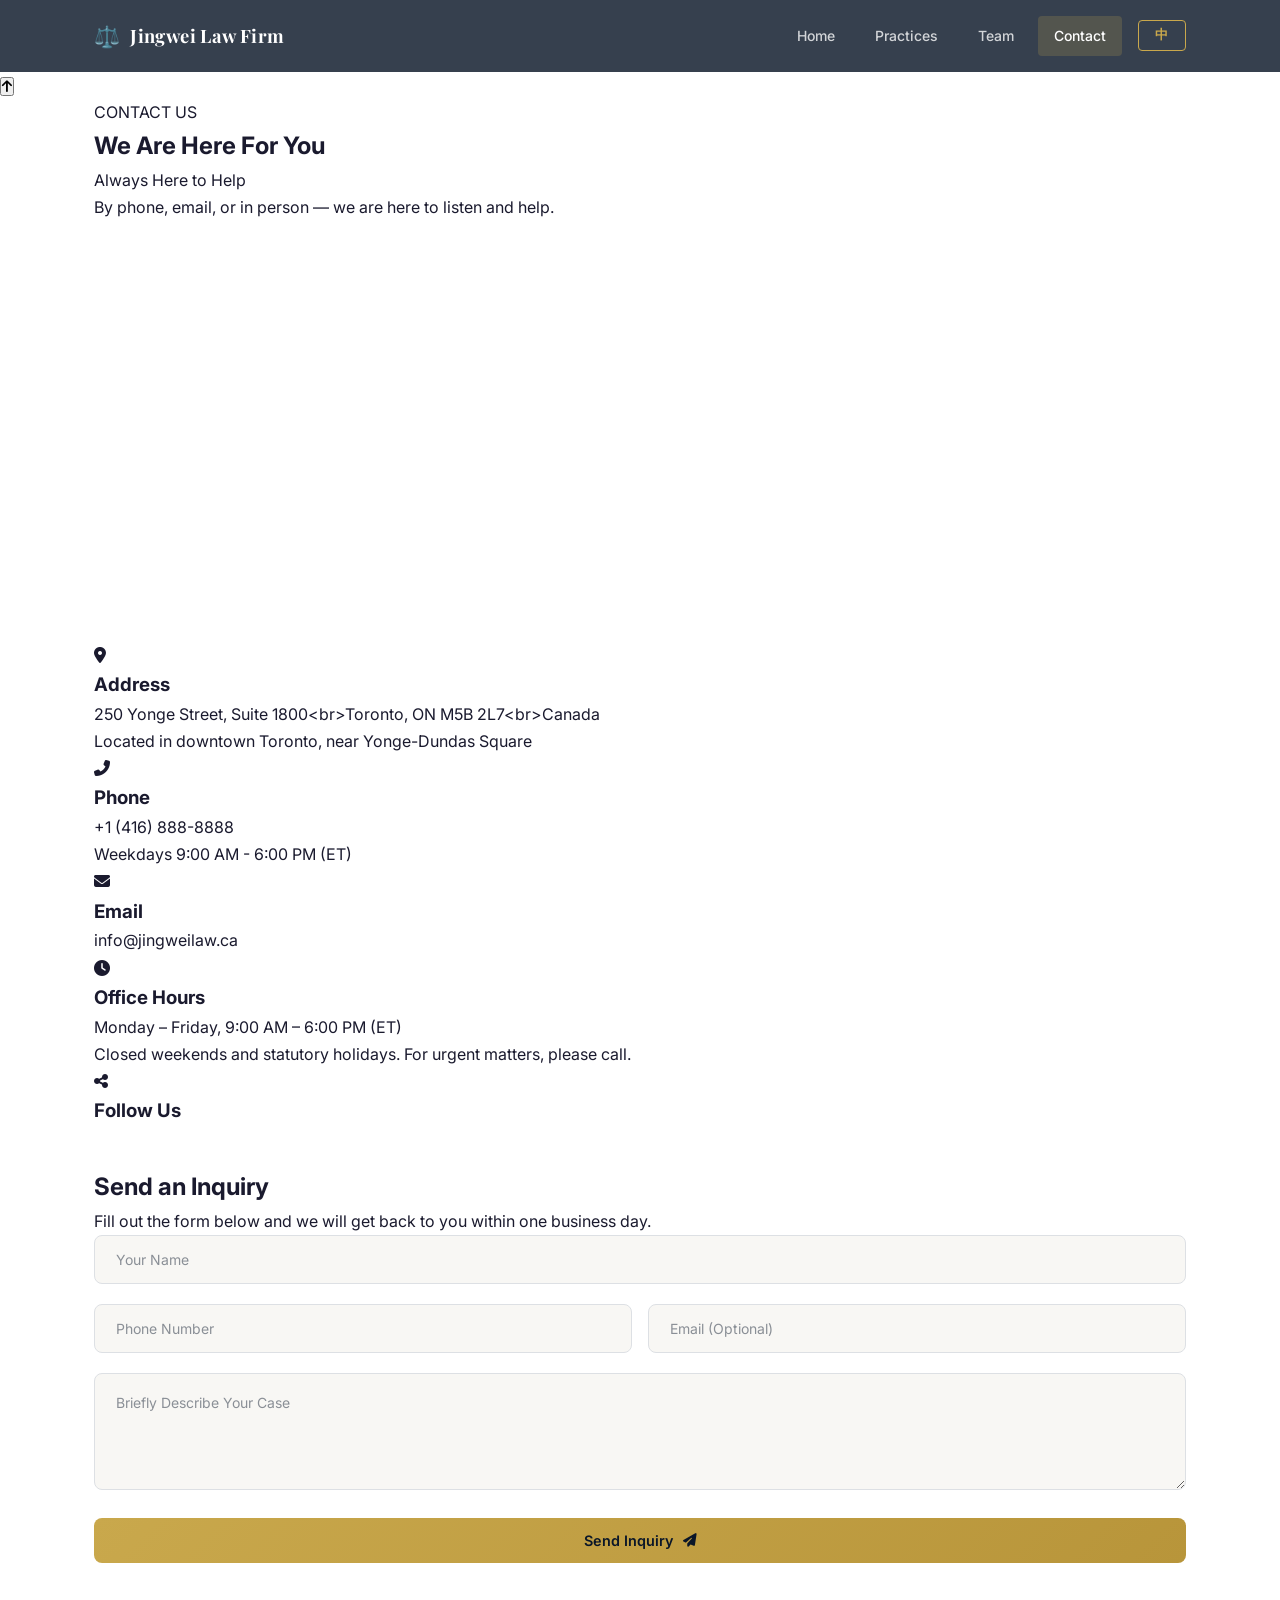
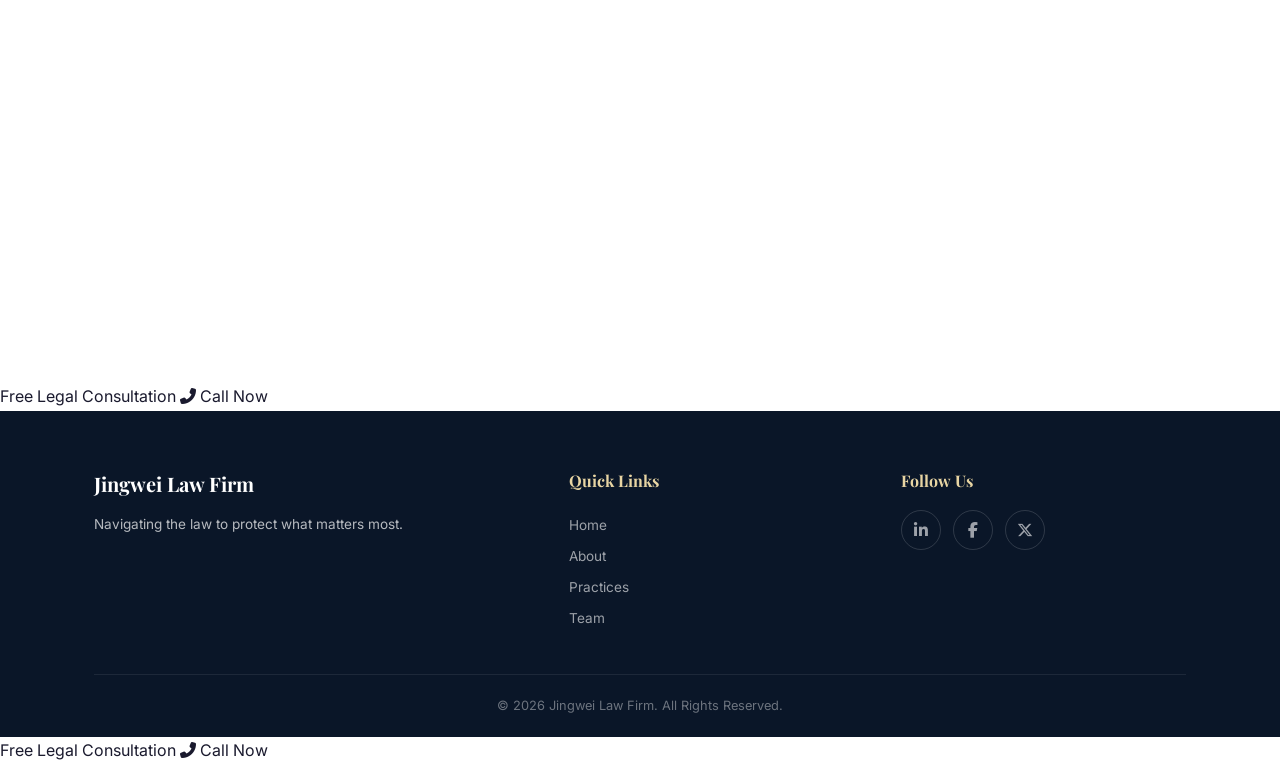
<file: contact.html>
<!DOCTYPE html>
<html lang="en" data-lang="en">
<head>
<meta charset="UTF-8">
<meta name="viewport" content="width=device-width, initial-scale=1.0">
<title>联系我们 | 经纬律师事务所 Jingwei Law Firm</title>
<link rel="preconnect" href="https://fonts.googleapis.com">
<link rel="preconnect" href="https://fonts.gstatic.com" crossorigin>
<link href="https://fonts.googleapis.com/css2?family=Playfair+Display:ital,wght@0,400;0,600;0,700;1,400&family=Inter:wght@300;400;500;600&family=Noto+Serif+SC:wght@400;600;700&display=swap" rel="stylesheet">
<link rel="stylesheet" href="https://cdnjs.cloudflare.com/ajax/libs/font-awesome/6.5.1/css/all.min.css">
<link rel="stylesheet" href="css/style.css">
</head>
<body>
<div class="progress-bar" id="progressBar"></div>
<button class="back-to-top" id="backToTop" aria-label="Back to top"><i class="fas fa-arrow-up"></i></button>
<nav class="nav" id="navbar">
  <div class="nav__container">
    <a href="#" class="nav__logo">
      <span class="nav__logo-icon">⚖️</span>
      <span data-cn="经纬律师事务所" data-en="Jingwei Law Firm" class="i18n">Jingwei Law Firm</span>
    </a>
    <div class="nav__menu" id="navMenu">
            <a href="index.html" class="nav__link" data-cn="首页" data-en="Home">Home</a>
      <a href="practices.html" class="nav__link" data-cn="业务领域" data-en="Practices">Practices</a>
      <a href="team.html" class="nav__link" data-cn="团队" data-en="Team">Team</a>
      <a href="contact.html" class="nav__link active" data-cn="联系" data-en="Contact">Contact</a>
      <button class="nav__lang-btn" id="langToggle" aria-label="Switch language">中</button>
    </div>
    <button class="nav__toggle" id="navToggle" aria-label="Toggle navigation menu">
      <span></span><span></span><span></span>
    </button>
  </div>
</nav>
<section class="page-hero" id="contact-hero">
  <div class="page-hero__bg"></div>
  <div class="page-hero__overlay"></div>
  <div class="container">
    <div class="page-hero__content">
      <div class="page-hero__badge" data-cn="联系我们" data-en="CONTACT US">CONTACT US</div>
      <h1 class="page-hero__title"><span data-cn="期待为您服务" data-en="We Are Here For You">We Are Here For You</span></h1>
      <p class="page-hero__subtitle" data-cn="随时为您服务" data-en="Always Here to Help">Always Here to Help</p>
      <p class="page-hero__desc i18n" data-cn="无论是电话、邮件还是到访，我们随时聆听您的需求。" data-en="By phone, email, or in person — we are here to listen and help.">By phone, email, or in person — we are here to listen and help.</p>
    </div>
  </div>

    <div class="contact__map">
      <iframe
        width="100%"
        height="300"
        style="border:0; border-radius: 8px; margin-top: 32px;"
        loading="lazy"
        allowfullscreen
        referrerpolicy="no-referrer-when-downgrade"
        src="https://maps.google.com/maps?q=250+Yonge+Street+Toronto+ON+M5B+2L7&output=embed">
      </iframe>
    </div>
</section>

<section class="section">
  <div class="container">
    <div class="contact-page__grid">
      <div class="contact-page__info">

        <div class="contact-page__card">
          <i class="fas fa-map-marker-alt"></i>
          <div>
            <h3 data-cn="地址" data-en="Address">Address</h3>
            <p data-cn="250 Yonge Street, Suite 1800<br>Toronto, ON M5B 2L7<br>Canada" data-en="250 Yonge Street, Suite 1800<br>Toronto, ON M5B 2L7<br>Canada">250 Yonge Street, Suite 1800<br>Toronto, ON M5B 2L7<br>Canada<br>Toronto, ON M5B 2L7<br>Canada</p>
            <p class="contact-page__note i18n" data-cn="位于多伦多市中心，Yonge-Dundas广场附近" data-en="Located in downtown Toronto, near Yonge-Dundas Square">Located in downtown Toronto, near Yonge-Dundas Square</p>
          </div>
        </div>

        <div class="contact-page__card">
          <i class="fas fa-phone-alt"></i>
          <div>
            <h3 data-cn="电话" data-en="Phone">Phone</h3>
            <p><a href="tel:+14168888888">+1 (416) 888-8888</a></p>
            <p class="contact-page__note i18n" data-cn="工作日 9:00 - 18:00（东部时间）" data-en="Weekdays 9:00 AM - 6:00 PM (ET)">Weekdays 9:00 AM - 6:00 PM (ET)</p>
          </div>
        </div>

        <div class="contact-page__card">
          <i class="fas fa-envelope"></i>
          <div>
            <h3 data-cn="邮箱" data-en="Email">Email</h3>
            <p><a href="mailto:info@jingweilaw.ca">info@jingweilaw.ca</a></p>
          </div>
        </div>

        <div class="contact-page__card">
          <i class="fas fa-clock"></i>
          <div>
            <h3 data-cn="办公时间" data-en="Office Hours">Office Hours</h3>
            <p data-cn="周一至周五 9:00 - 18:00（东部时间）" data-en="Monday – Friday, 9:00 AM – 6:00 PM (ET)">Monday – Friday, 9:00 AM – 6:00 PM (ET)</p>
            <p class="contact-page__note i18n" data-cn="周末及法定假日休息。紧急案件请致电。" data-en="Closed weekends and statutory holidays. For urgent matters, please call.">Closed weekends and statutory holidays. For urgent matters, please call.</p>
          </div>
        </div>

        <div class="contact-page__card contact-page__card-social">
          <i class="fas fa-share-alt"></i>
          <div>
            <h3 data-cn="关注我们" data-en="Follow Us">Follow Us</h3>
            <div class="footer__social-icons">
              <a href="#" aria-label="LinkedIn"><i class="fab fa-linkedin-in"></i></a>
              <a href="#" aria-label="Facebook"><i class="fab fa-facebook-f"></i></a>
              <a href="#" aria-label="X / Twitter"><i class="fab fa-x-twitter"></i></a>
            </div>
          </div>
        </div>

      </div>

      <div class="contact-page__form-wrap" id="contact-form">
        <h2 data-cn="发送咨询" data-en="Send an Inquiry">Send an Inquiry</h2>
        <p class="contact-form__desc i18n" data-cn="填写以下表单，我们将在1个工作日内与您联系。" data-en="Fill out the form below and we will get back to you within one business day.">Fill out the form below and we will get back to you within one business day.</p>
        <form class="contact__form" id="contactFormPage">
          <div class="form__group">
            <input type="text" id="formNamePage" placeholder=" " required>
            <label for="formNamePage" data-cn="您的姓名" data-en="Your Name">Your Name</label>
          </div>
          <div class="form__row">
            <div class="form__group">
              <input type="tel" id="formPhonePage" placeholder=" " required>
              <label for="formPhonePage" data-cn="联系电话" data-en="Phone Number">Phone Number</label>
            </div>
            <div class="form__group">
              <input type="email" id="formEmailPage" placeholder=" ">
              <label for="formEmailPage" data-cn="电子邮箱（选填）" data-en="Email (Optional)">Email (Optional)</label>
            </div>
          </div>
          <div class="form__group">
            <textarea id="formMessagePage" rows="5" placeholder=" " required></textarea>
            <label for="formMessagePage" data-cn="简要描述您的情况" data-en="Briefly Describe Your Case">Briefly Describe Your Case</label>
          </div>
          <button type="submit" class="form__submit">
            <span data-cn="发送咨询" data-en="Send Inquiry">Send Inquiry</span>
            <i class="fas fa-paper-plane"></i>
          </button>
        </form>
      </div>
    </div>
  </div>

    <div class="contact__map">
      <iframe
        width="100%"
        height="300"
        style="border:0; border-radius: 8px; margin-top: 32px;"
        loading="lazy"
        allowfullscreen
        referrerpolicy="no-referrer-when-downgrade"
        src="https://maps.google.com/maps?q=250+Yonge+Street+Toronto+ON+M5B+2L7&output=embed">
      </iframe>
    </div>
</section>
<div class="mobile-cta" id="mobileCTA">
  <span class="mobile-cta__text" data-cn="免费法律咨询" data-en="Free Legal Consultation">Free Legal Consultation</span>
  <a href="tel:+14168888888" class="mobile-cta__btn"><i class="fas fa-phone-alt"></i> <span data-cn="立即拨打" data-en="Call Now">Call Now</span></a>
</div>
<footer class="footer">
  <div class="container">
    <div class="footer__grid">
      <div class="footer__brand">
        <h3><span data-cn="经纬律师事务所" data-en="Jingwei Law Firm">Jingwei Law Firm</span></h3>
        <p class="i18n" data-cn="以法为经纬，守护您的权益。" data-en="Navigating the law to protect what matters most.">Navigating the law to protect what matters most.</p>
      </div>
      <div class="footer__links">
        <h4 data-cn="快速链接" data-en="Quick Links">Quick Links</h4>
        <a href="#hero" data-cn="首页" data-en="Home">Home</a>
        <a href="#about" data-cn="关于" data-en="About">About</a>
        <a href="#practices" data-cn="业务领域" data-en="Practices">Practices</a>
        <a href="#team" data-cn="团队" data-en="Team">Team</a>
      </div>
      <div class="footer__social">
        <h4 data-cn="关注我们" data-en="Follow Us">Follow Us</h4>
        <div class="footer__social-icons">
          <a href="#" aria-label="LinkedIn"><i class="fab fa-linkedin-in"></i></a>
          <a href="#" aria-label="Facebook"><i class="fab fa-facebook-f"></i></a>
          <a href="#" aria-label="X / Twitter"><i class="fab fa-x-twitter"></i></a>
        </div>
      </div>
    </div>
    <div class="footer__bottom">
      <p>&copy; 2026 <span data-cn="经纬律师事务所" data-en="Jingwei Law Firm">Jingwei Law Firm</span>. <span data-cn="版权所有" data-en="All Rights Reserved.">All Rights Reserved.</span></p>
    </div>
  </div>
</footer>

<script src="js/main.js"></script>
<div class="mobile-cta" id="mobileCTA">
  <span class="mobile-cta__text" data-cn="免费法律咨询" data-en="Free Legal Consultation">Free Legal Consultation</span>
  <a href="tel:+14168888888" class="mobile-cta__btn"><i class="fas fa-phone-alt"></i> <span data-cn="立即拨打" data-en="Call Now">Call Now</span></a>
</div>

</body>
<script src="js/main.js"></script>
</html>
</file>
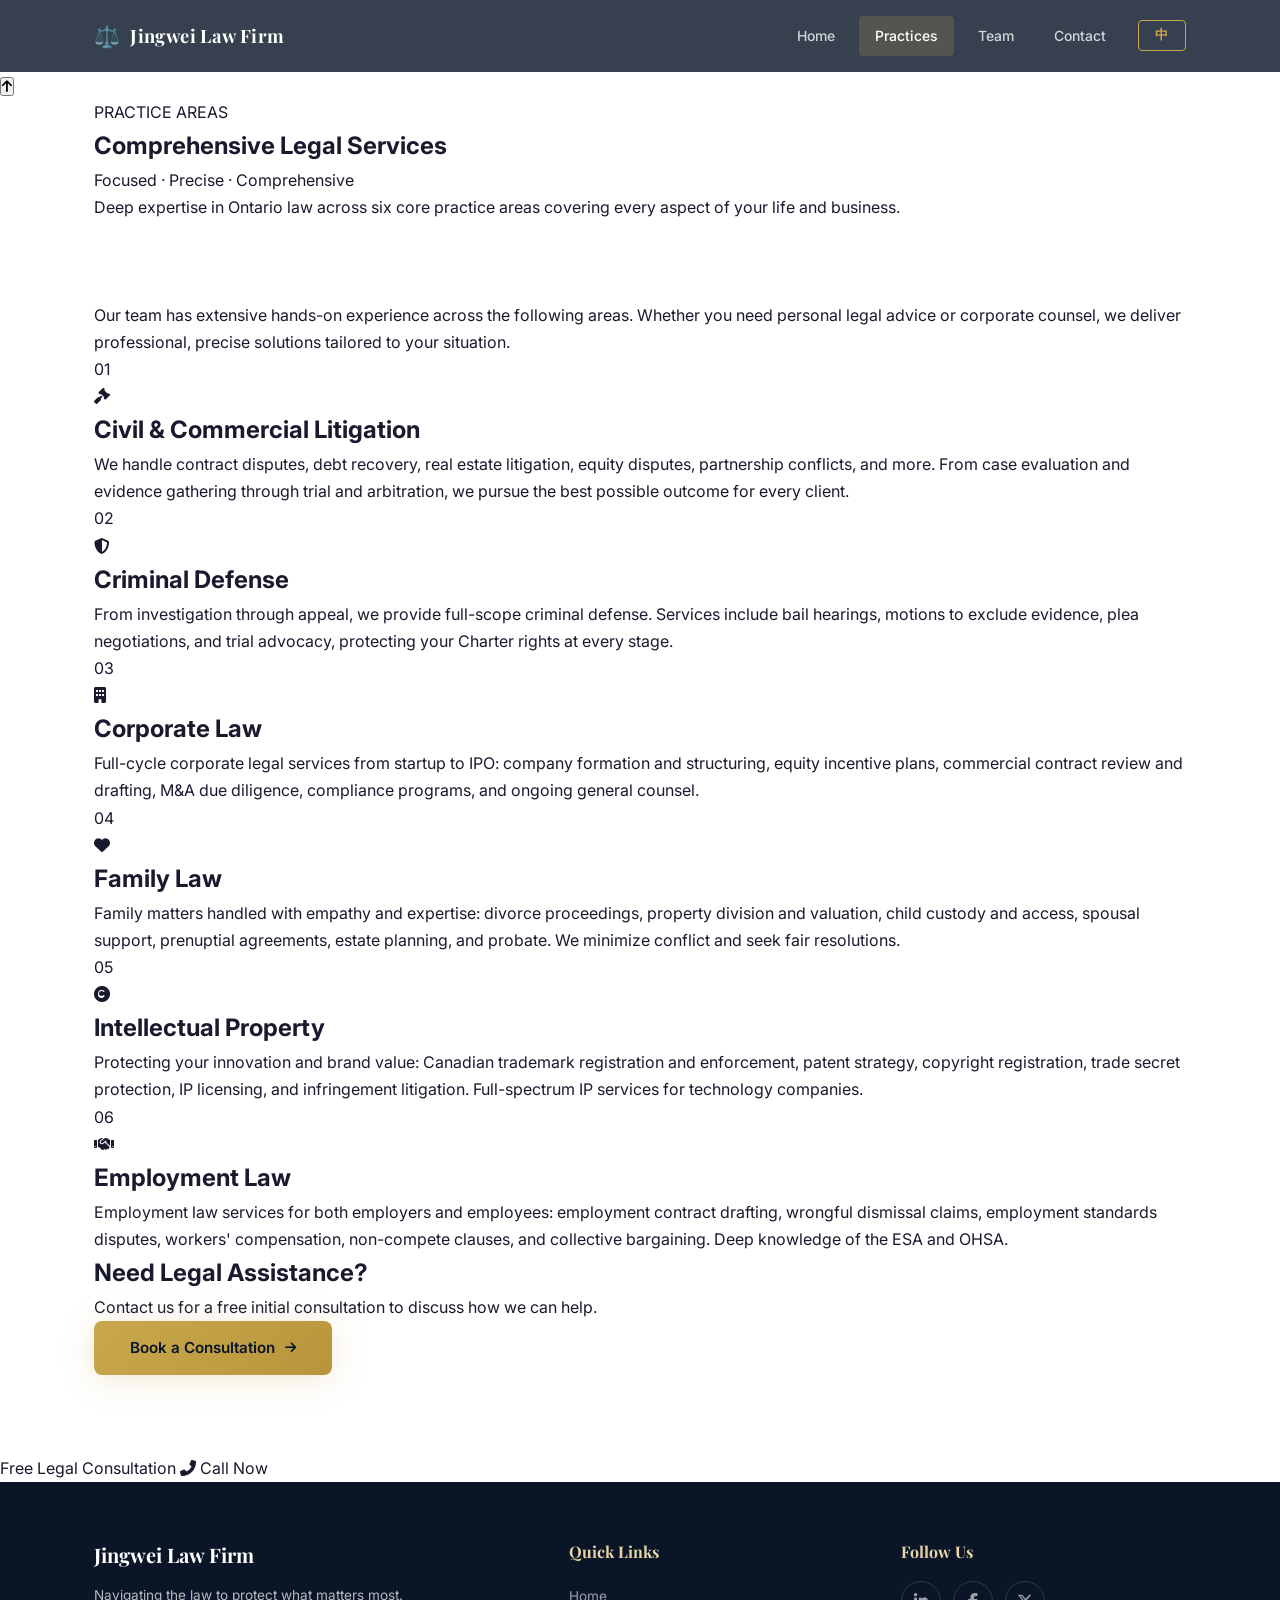
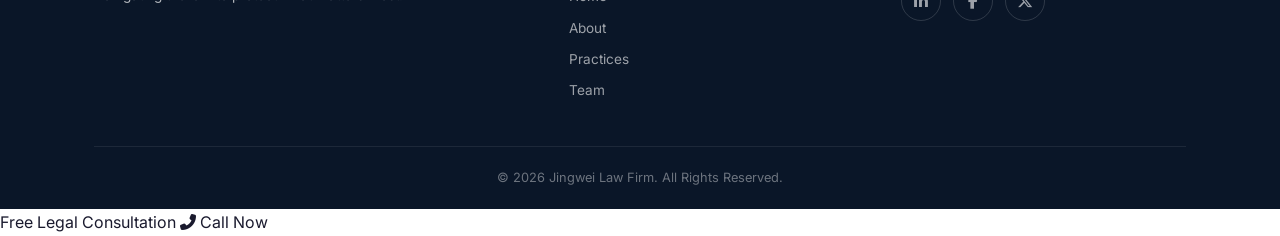
<file: practices.html>
<!DOCTYPE html>
<html lang="en" data-lang="en">
<head>
<meta charset="UTF-8">
<meta name="viewport" content="width=device-width, initial-scale=1.0">
<title>业务领域 | 经纬律师事务所 Jingwei Law Firm</title>
<link rel="preconnect" href="https://fonts.googleapis.com">
<link rel="preconnect" href="https://fonts.gstatic.com" crossorigin>
<link href="https://fonts.googleapis.com/css2?family=Playfair+Display:ital,wght@0,400;0,600;0,700;1,400&family=Inter:wght@300;400;500;600&family=Noto+Serif+SC:wght@400;600;700&display=swap" rel="stylesheet">
<link rel="stylesheet" href="https://cdnjs.cloudflare.com/ajax/libs/font-awesome/6.5.1/css/all.min.css">
<link rel="stylesheet" href="css/style.css">
</head>
<body>
<div class="progress-bar" id="progressBar"></div>
<button class="back-to-top" id="backToTop" aria-label="Back to top"><i class="fas fa-arrow-up"></i></button>
<nav class="nav" id="navbar">
  <div class="nav__container">
    <a href="#" class="nav__logo">
      <span class="nav__logo-icon">⚖️</span>
      <span data-cn="经纬律师事务所" data-en="Jingwei Law Firm" class="i18n">Jingwei Law Firm</span>
    </a>
    <div class="nav__menu" id="navMenu">
            <a href="index.html" class="nav__link" data-cn="首页" data-en="Home">Home</a>
      <a href="practices.html" class="nav__link active" data-cn="业务领域" data-en="Practices">Practices</a>
      <a href="team.html" class="nav__link" data-cn="团队" data-en="Team">Team</a>
      <a href="contact.html" class="nav__link" data-cn="联系" data-en="Contact">Contact</a>
      <button class="nav__lang-btn" id="langToggle" aria-label="Switch language">中</button>
    </div>
    <button class="nav__toggle" id="navToggle" aria-label="Toggle navigation menu">
      <span></span><span></span><span></span>
    </button>
  </div>
</nav>
<section class="page-hero" id="practices-hero">
  <div class="page-hero__bg"></div>
  <div class="page-hero__overlay"></div>
  <div class="container">
    <div class="page-hero__content">
      <div class="page-hero__badge" data-cn="业务领域" data-en="PRACTICE AREAS">PRACTICE AREAS</div>
      <h1 class="page-hero__title"><span data-cn="全方位法律服务" data-en="Comprehensive Legal Services">Comprehensive Legal Services</span></h1>
      <p class="page-hero__subtitle" data-cn="专业 · 精准 · 全面" data-en="Focused · Precise · Comprehensive">Focused · Precise · Comprehensive</p>
      <p class="page-hero__desc i18n" data-cn="深耕安大略省法律体系，六大核心领域覆盖您生活与事业的方方面面。" data-en="Deep expertise in Ontario law across six core practice areas covering every aspect of your life and business.">Deep expertise in Ontario law across six core practice areas covering every aspect of your life and business.</p>
    </div>
  </div>
</section>

<section class="section">
  <div class="container">
    <div class="page-intro">
      <p class="i18n" data-cn="我们的律师团队在以下领域拥有丰富的实战经验，无论是个人法律事务还是企业商业需求，都能为您提供专业、精准的法律解决方案。" data-en="Our team has extensive hands-on experience across the following areas. Whether you need personal legal advice or corporate counsel, we deliver professional, precise solutions tailored to your situation.">Our team has extensive hands-on experience across the following areas. Whether you need personal legal advice or corporate counsel, we deliver professional, precise solutions tailored to your situation.</p>
    </div>

    <div class="detail-grid">
      <div class="detail-card">
        <div class="detail-card__num">01</div>
        <div class="detail-card__icon"><i class="fas fa-gavel"></i></div>
        <h2 data-cn="民商事诉讼" data-en="Civil & Commercial Litigation">Civil & Commercial Litigation</h2>
        <p class="i18n" data-cn="涵盖合同纠纷、债权债务、房产纠纷、股权争议、合伙纠纷等各类民商事案件。我们代理诉讼与仲裁程序，从案件评估、证据收集到庭审辩护全程跟进，以严谨的策略为客户争取最大合法权益。" data-en="We handle contract disputes, debt recovery, real estate litigation, equity disputes, partnership conflicts, and more. From case evaluation and evidence gathering through trial and arbitration, we pursue the best possible outcome for every client.">We handle contract disputes, debt recovery, real estate litigation, equity disputes, partnership conflicts, and more. From case evaluation and evidence gathering through trial and arbitration, we pursue the best possible outcome for every client.</p>
      </div>

      <div class="detail-card">
        <div class="detail-card__num">02</div>
        <div class="detail-card__icon"><i class="fas fa-shield-alt"></i></div>
        <h2 data-cn="刑事辩护" data-en="Criminal Defense">Criminal Defense</h2>
        <p class="i18n" data-cn="从侦查阶段到上诉程序，我们为犯罪嫌疑人、被告人提供全流程刑事辩护服务。包括保释听证、证据排除动议、辩诉交易谈判及庭审辩护，以丰富的刑事辩护经验维护您的宪法权利。" data-en="From investigation through appeal, we provide full-scope criminal defense. Services include bail hearings, motions to exclude evidence, plea negotiations, and trial advocacy, protecting your Charter rights at every stage.">From investigation through appeal, we provide full-scope criminal defense. Services include bail hearings, motions to exclude evidence, plea negotiations, and trial advocacy, protecting your Charter rights at every stage.</p>
      </div>

      <div class="detail-card">
        <div class="detail-card__num">03</div>
        <div class="detail-card__icon"><i class="fas fa-building"></i></div>
        <h2 data-cn="公司法务" data-en="Corporate Law">Corporate Law</h2>
        <p class="i18n" data-cn="为各类企业提供从初创到上市的全周期法律服务：公司设立与架构设计、股权激励方案、商业合同审查与起草、投资并购尽职调查、合规体系建设及常年法律顾问服务。" data-en="Full-cycle corporate legal services from startup to IPO: company formation and structuring, equity incentive plans, commercial contract review and drafting, M&A due diligence, compliance programs, and ongoing general counsel.">Full-cycle corporate legal services from startup to IPO: company formation and structuring, equity incentive plans, commercial contract review and drafting, M&A due diligence, compliance programs, and ongoing general counsel.</p>
      </div>

      <div class="detail-card">
        <div class="detail-card__num">04</div>
        <div class="detail-card__icon"><i class="fas fa-heart"></i></div>
        <h2 data-cn="婚姻家事" data-en="Family Law">Family Law</h2>
        <p class="i18n" data-cn="以同理心和专业性处理婚姻家庭事务：离婚诉讼、财产分割与评估、子女抚养权及探视权安排、配偶赡养费、婚前协议、遗产规划与遗嘱认证。致力于减少冲突，寻求公平解决方案。" data-en="Family matters handled with empathy and expertise: divorce proceedings, property division and valuation, child custody and access, spousal support, prenuptial agreements, estate planning, and probate. We minimize conflict and seek fair resolutions.">Family matters handled with empathy and expertise: divorce proceedings, property division and valuation, child custody and access, spousal support, prenuptial agreements, estate planning, and probate. We minimize conflict and seek fair resolutions.</p>
      </div>

      <div class="detail-card">
        <div class="detail-card__num">05</div>
        <div class="detail-card__icon"><i class="fas fa-copyright"></i></div>
        <h2 data-cn="知识产权" data-en="Intellectual Property">Intellectual Property</h2>
        <p class="i18n" data-cn="保护您的创新与品牌价值：加拿大商标注册与维权、专利申请策略、版权登记、商业秘密保护、知识产权许可与转让、侵权诉讼与反诉。为科技企业提供全链条IP布局服务。" data-en="Protecting your innovation and brand value: Canadian trademark registration and enforcement, patent strategy, copyright registration, trade secret protection, IP licensing, and infringement litigation. Full-spectrum IP services for technology companies.">Protecting your innovation and brand value: Canadian trademark registration and enforcement, patent strategy, copyright registration, trade secret protection, IP licensing, and infringement litigation. Full-spectrum IP services for technology companies.</p>
      </div>

      <div class="detail-card">
        <div class="detail-card__num">06</div>
        <div class="detail-card__icon"><i class="fas fa-handshake"></i></div>
        <h2 data-cn="劳动与雇佣" data-en="Employment Law">Employment Law</h2>
        <p class="i18n" data-cn="为雇主和雇员双方提供劳动法服务：雇佣合同起草与审查、不当解雇索赔、劳动标准纠纷、工伤赔偿、竞业限制条款、集体谈判。熟悉安大略省雇佣标准法及职业健康与安全法。" data-en="Employment law services for both employers and employees: employment contract drafting, wrongful dismissal claims, employment standards disputes, workers' compensation, non-compete clauses, and collective bargaining. Deep knowledge of the ESA and OHSA.">Employment law services for both employers and employees: employment contract drafting, wrongful dismissal claims, employment standards disputes, workers' compensation, non-compete clauses, and collective bargaining. Deep knowledge of the ESA and OHSA.</p>
      </div>
    </div>

    <div class="cta-section">
      <h2 class="i18n" data-cn="需要法律帮助？" data-en="Need Legal Assistance?">Need Legal Assistance?</h2>
      <p class="i18n" data-cn="联系我们安排免费初步咨询，了解我们如何为您提供帮助。" data-en="Contact us for a free initial consultation to discuss how we can help.">Contact us for a free initial consultation to discuss how we can help.</p>
      <a href="contact.html" class="hero__cta"><span data-cn="预约咨询" data-en="Book a Consultation">Book a Consultation</span> <i class="fas fa-arrow-right"></i></a>
    </div>
  </div>
</section>
<div class="mobile-cta" id="mobileCTA">
  <span class="mobile-cta__text" data-cn="免费法律咨询" data-en="Free Legal Consultation">Free Legal Consultation</span>
  <a href="tel:+14168888888" class="mobile-cta__btn"><i class="fas fa-phone-alt"></i> <span data-cn="立即拨打" data-en="Call Now">Call Now</span></a>
</div>
<footer class="footer">
  <div class="container">
    <div class="footer__grid">
      <div class="footer__brand">
        <h3><span data-cn="经纬律师事务所" data-en="Jingwei Law Firm">Jingwei Law Firm</span></h3>
        <p class="i18n" data-cn="以法为经纬，守护您的权益。" data-en="Navigating the law to protect what matters most.">Navigating the law to protect what matters most.</p>
      </div>
      <div class="footer__links">
        <h4 data-cn="快速链接" data-en="Quick Links">Quick Links</h4>
        <a href="#hero" data-cn="首页" data-en="Home">Home</a>
        <a href="#about" data-cn="关于" data-en="About">About</a>
        <a href="#practices" data-cn="业务领域" data-en="Practices">Practices</a>
        <a href="#team" data-cn="团队" data-en="Team">Team</a>
      </div>
      <div class="footer__social">
        <h4 data-cn="关注我们" data-en="Follow Us">Follow Us</h4>
        <div class="footer__social-icons">
          <a href="#" aria-label="LinkedIn"><i class="fab fa-linkedin-in"></i></a>
          <a href="#" aria-label="Facebook"><i class="fab fa-facebook-f"></i></a>
          <a href="#" aria-label="X / Twitter"><i class="fab fa-x-twitter"></i></a>
        </div>
      </div>
    </div>
    <div class="footer__bottom">
      <p>&copy; 2026 <span data-cn="经纬律师事务所" data-en="Jingwei Law Firm">Jingwei Law Firm</span>. <span data-cn="版权所有" data-en="All Rights Reserved.">All Rights Reserved.</span></p>
    </div>
  </div>
</footer>

<script src="js/main.js"></script>
<div class="mobile-cta" id="mobileCTA">
  <span class="mobile-cta__text" data-cn="免费法律咨询" data-en="Free Legal Consultation">Free Legal Consultation</span>
  <a href="tel:+14168888888" class="mobile-cta__btn"><i class="fas fa-phone-alt"></i> <span data-cn="立即拨打" data-en="Call Now">Call Now</span></a>
</div>

</body>
<script src="js/main.js"></script>
</html>
</file>
<file: css/style.css>
/* ==========================================
   JINGWEI LAW FIRM — 经纬律师事务所
   Deep Blue + Gold Theme
   ========================================== */

/* ----- RESET & BASE ----- */
*, *::before, *::after {
  margin: 0;
  padding: 0;
  box-sizing: border-box;
}

:root {
  --blue-900: #0a1628;
  --blue-800: #0d2137;
  --blue-700: #112b45;
  --blue-600: #1a3a6b;
  --blue-500: #2a5298;
  --blue-400: #3d6cb8;
  --gold: #c9a84c;
  --gold-dark: #b8953a;
  --gold-light: #e8d5a3;
  --gold-glow: rgba(201, 168, 76, 0.15);
  --white: #ffffff;
  --off-white: #f8f7f4;
  --cream: #f5f3ef;
  --gray-100: #eef0f2;
  --gray-200: #dde0e4;
  --gray-400: #8a8f96;
  --gray-600: #4a4f56;
  --gray-800: #1a1a2e;
  --shadow-sm: 0 2px 8px rgba(10,22,40,0.06);
  --shadow-md: 0 4px 24px rgba(10,22,40,0.10);
  --shadow-lg: 0 8px 40px rgba(10,22,40,0.14);
  --shadow-glow: 0 4px 32px rgba(201,168,76,0.25);
  --radius-sm: 4px;
  --radius-md: 8px;
  --radius-lg: 12px;
  --transition: 0.35s cubic-bezier(0.4, 0, 0.2, 1);
  --font-serif: 'Playfair Display', 'Noto Serif SC', 'Source Han Serif SC', Georgia, 'Times New Roman', serif;
  --font-sans: 'Inter', -apple-system, BlinkMacSystemFont, 'Segoe UI', 'Noto Sans SC', 'PingFang SC', 'Microsoft YaHei', sans-serif;
  --nav-height: 72px;
}


/* ==========================================
   LANGUAGE TOGGLE — English default
   ========================================== */

/* Chinese text typography enhancement */
html[data-lang="zh"] .section__title,
html[data-lang="zh"] h1, html[data-lang="zh"] h2, html[data-lang="zh"] h3,
html[data-lang="zh"] .nav__logo,
html[data-lang="zh"] .hero__title,
html[data-lang="zh"] .page-hero__title,
html[data-lang="zh"] .team__card-name {
  letter-spacing: 0.04em;
  font-weight: 650;
}

html[data-lang="zh"] p {
  letter-spacing: 0.02em;
  line-height: 1.85;
}

html {
  scroll-behavior: smooth;
  -webkit-font-smoothing: antialiased;
}

body {
  font-family: var(--font-sans);
  color: var(--gray-800);
  background: var(--white);
  line-height: 1.7;
  overflow-x: hidden;
  padding-top: var(--nav-height);
}

img {
  max-width: 100%;
  height: auto;
  display: block;
}

a {
  color: inherit;
  text-decoration: none;
}

.container {
  width: 100%;
  max-width: 1140px;
  margin: 0 auto;
  padding: 0 24px;
}

.section {
  padding: 80px 0;
  scroll-margin-top: 80px;
}

.section__header {
  text-align: center;
  margin-bottom: 56px;
}

.section__tag {
  display: inline-block;
  font-size: 0.75rem;
  font-weight: 600;
  letter-spacing: 0.12em;
  text-transform: uppercase;
  color: var(--gray-400);
  margin-bottom: 8px;
}

.section__tag::before,
.section__tag::after {
  display: none;
}

.section__title {
  font-family: var(--font-serif);
  font-size: 2rem;
  font-weight: 700;
  color: var(--blue-800);
  line-height: 1.2;
}

.section__divider {
  width: 32px;
  height: 1px;
  background: var(--gray-400);
  margin: 12px auto 0;
  opacity: 0.4;
}

/* ==========================================
   NAVIGATION
   ========================================== */
.nav {
  position: fixed;
  top: 0;
  left: 0;
  right: 0;
  z-index: 1000;
  height: var(--nav-height);
  transition: var(--transition);
  background: rgba(10,22,40,0.82);
  backdrop-filter: blur(10px);
  -webkit-backdrop-filter: blur(10px);
}

.nav--scrolled {
  background: rgba(10,22,40,0.97);
  box-shadow: 0 2px 20px rgba(0,0,0,0.2);
}

.nav__container {
  max-width: 1140px;
  margin: 0 auto;
  padding: 0 24px;
  height: 100%;
  display: flex;
  align-items: center;
  justify-content: space-between;
}

.nav__logo {
  display: flex;
  align-items: center;
  gap: 10px;
  font-family: var(--font-serif);
  font-size: 1.15rem;
  font-weight: 700;
  color: var(--white);
  letter-spacing: 0.02em;
}

.nav__logo-icon {
  font-size: 1.3rem;
}

.nav__menu {
  display: flex;
  align-items: center;
  gap: 8px;
}

.nav__link {
  padding: 8px 16px;
  font-size: 0.875rem;
  font-weight: 500;
  color: rgba(255,255,255,0.78);
  border-radius: var(--radius-sm);
  transition: var(--transition);
  position: relative;
}

.nav__link:hover {
  color: var(--gold-light);
  background: rgba(255,255,255,0.06);
}

.nav__link.active {
  color: var(--white);
  background: rgba(201,168,76,0.2);
}

.nav__lang-btn {
  background: transparent;
  border: 1.5px solid var(--gold);
  color: var(--gold);
  padding: 6px 16px;
  border-radius: var(--radius-sm);
  font-size: 0.8rem;
  font-weight: 600;
  cursor: pointer;
  transition: var(--transition);
  margin-left: 8px;
  font-family: var(--font-sans);
  letter-spacing: 0.05em;
}

.nav__lang-btn:hover {
  background: var(--gold);
  color: var(--blue-900);
}

.nav__toggle {
  display: none;
  background: none;
  border: none;
  cursor: pointer;
  flex-direction: column;
  gap: 5px;
  padding: 4px;
}

.nav__toggle span {
  display: block;
  width: 24px;
  height: 2px;
  background: var(--white);
  border-radius: 2px;
  transition: var(--transition);
}

/* ==========================================
   HERO
   ========================================== */
.hero {
  position: relative;
  height: 100vh;
  min-height: 600px;
  max-height: 900px;
  display: flex;
  align-items: center;
  justify-content: center;
  overflow: hidden;
}



.hero__bg {
  position: absolute;
  inset: 0;
  background:
    url('https://images.unsplash.com/photo-1514924013411-cbf25faa35bb?w=1920&q=85')
    center center / cover no-repeat;
  transform: scale(1.05);
  animation: heroZoom 20s ease-in-out infinite alternate;
}

@keyframes heroZoom {
  0%   { transform: scale(1.05); }
  100% { transform: scale(1.15); }
}

.hero__overlay {
  position: absolute;
  inset: 0;
  background: linear-gradient(
    135deg,
    rgba(10,22,40,0.82) 0%,
    rgba(10,22,40,0.55) 50%,
    rgba(10,22,40,0.78) 100%
  );
}

.hero__content {
  position: relative;
  z-index: 2;
  text-align: center;
  color: var(--white);
  padding: 36px 24px 0;
  max-width: 780px;
}

.hero__badge {
  display: inline-block;
  font-size: 0.8rem;
  font-weight: 500;
  letter-spacing: 0.12em;
  color: var(--gold-light);
  border: 1px solid rgba(232,213,163,0.3);
  padding: 6px 20px;
  border-radius: 20px;
  margin-bottom: 28px;
}

.hero__title {
  font-family: var(--font-serif);
  font-size: clamp(2rem, 5vw, 3.75rem);
  font-weight: 700;
  line-height: 1.1;
  margin-bottom: 8px;
}

.hero__title small {
  display: block;
  font-size: 0.45em;
  font-weight: 400;
  letter-spacing: 0.5em;
  color: var(--gold);
  margin-top: 4px;
}

.hero__subtitle {
  font-size: clamp(1rem, 2vw, 1.3rem);
  font-weight: 300;
  color: var(--gold-light);
  letter-spacing: 0.08em;
  margin-bottom: 16px;
}

.hero__desc {
  font-size: 1.05rem;
  max-width: 520px;
  margin: 0 auto 36px;
  opacity: 0.85;
  line-height: 1.7;
}

.hero__cta {
  display: inline-flex;
  align-items: center;
  gap: 10px;
  padding: 14px 36px;
  background: linear-gradient(135deg, var(--gold), var(--gold-dark));
  color: var(--blue-900);
  font-weight: 600;
  font-size: 0.95rem;
  border-radius: var(--radius-md);
  transition: var(--transition);
  box-shadow: var(--shadow-glow);
}

.hero__cta:hover {
  transform: translateY(-2px);
  box-shadow: 0 6px 40px rgba(201,168,76,0.35);
}

.hero__cta i {
  font-size: 0.8rem;
  transition: transform 0.3s;
}

.hero__cta:hover i {
  transform: translateX(4px);
}

/* ==========================================
   ABOUT
   ========================================== */
.about {
  background: var(--white);
}

.about__grid {
  display: grid;
  grid-template-columns: 1fr 1fr;
  gap: 60px;
  align-items: center;
}

.about__text p {
  font-size: 0.975rem;
  color: var(--gray-600);
  margin-bottom: 18px;
  line-height: 1.8;
}

.about__stats {
  display: flex;
  gap: 32px;
  margin-top: 32px;
  padding-top: 28px;
  border-top: 1px solid var(--gray-100);
}

.stat {
  text-align: center;
}

.stat__num {
  display: block;
  font-family: var(--font-serif);
  font-size: 1.75rem;
  font-weight: 700;
  color: var(--blue-600);
  line-height: 1.1;
}

.stat__label {
  font-size: 0.8rem;
  color: var(--gray-400);
  font-weight: 500;
}

.about__image {
  border-radius: var(--radius-lg);
  overflow: hidden;
  box-shadow: var(--shadow-lg);
}

.about__image img {
  width: 100%;
  height: 400px;
  object-fit: cover;
  transition: transform 0.6s ease;
}

.about__image:hover img {
  transform: scale(1.03);
}

/* ==========================================
   PRACTICE AREAS
   ========================================== */
.practices {
  background: var(--white);
}

.practices__grid {
  display: grid;
  grid-template-columns: repeat(3, 1fr);
  gap: 24px;
}

.practice__card {
  background: var(--white);
  padding: 32px 24px;
  border-radius: var(--radius-md);
  box-shadow: var(--shadow-sm);
  transition: var(--transition);
  position: relative;
  overflow: hidden;
  text-align: center;
}

.practice__card::before {
  content: '';
  position: absolute;
  top: 0;
  left: 0;
  right: 0;
  height: 3px;
  background: linear-gradient(90deg, var(--gold), var(--gold-light));
  opacity: 0;
  transition: var(--transition);
}

.practice__card:hover {
  transform: translateY(-6px);
  box-shadow: var(--shadow-md);
}

.practice__card:hover::before {
  opacity: 1;
}

.practice__icon {
  font-size: 2rem;
  color: var(--gold-dark);
  margin-bottom: 16px;
  display: inline-block;
  width: 56px;
  height: 56px;
  line-height: 56px;
  border-radius: 50%;
  background: var(--gold-glow);
  text-align: center;
}

.practice__card h3 {
  font-family: var(--font-serif);
  font-size: 1.15rem;
  color: var(--blue-800);
  margin-bottom: 10px;
}

.practice__card p {
  font-size: 0.875rem;
  color: var(--gray-400);
  line-height: 1.65;
}

/* ==========================================
   WHY US
   ========================================== */
.whyus {
  background: var(--blue-800);
  color: var(--white);
}

.whyus .section__tag {
  color: var(--gold-light);
  opacity: 0.7;
  letter-spacing: 0.12em;
}

.whyus .section__tag::before,
.whyus .section__tag::after {
  display: none;
}

.whyus .section__title {
  color: var(--white);
}

.whyus .section__divider {
  background: rgba(232,213,163,0.4);
  opacity: 0.5;
}

.whyus__grid {
  display: grid;
  grid-template-columns: repeat(4, 1fr);
  gap: 24px;
}

.whyus__card {
  text-align: center;
  padding: 40px 24px;
  border-radius: var(--radius-md);
  background: rgba(255,255,255,0.07);
  border: 1px solid rgba(255,255,255,0.1);
  transition: var(--transition);
}

.whyus__card:hover {
  background: rgba(255,255,255,0.1);
  transform: translateY(-4px);
}

.whyus__icon {
  font-size: 1.75rem;
  color: var(--gold);
  margin-bottom: 18px;
  display: inline-block;
  width: 60px;
  height: 60px;
  line-height: 60px;
  border-radius: 50%;
  background: rgba(201,168,76,0.12);
  text-align: center;
}

.whyus__card h3 {
  font-family: var(--font-serif);
  font-size: 1.15rem;
  margin-bottom: 10px;
  color: var(--gold-light);
}

.whyus__card p {
  font-size: 0.85rem;
  color: rgba(255,255,255,0.7);
  line-height: 1.7;
}

/* ==========================================
   TEAM
   ========================================== */
.team {
  background: var(--white);
}

.team__grid {
  display: grid;
  grid-template-columns: repeat(3, 1fr);
  gap: 32px;
}

.team__card {
  background: var(--white);
  border-radius: var(--radius-md);
  overflow: hidden;
  box-shadow: var(--shadow-sm);
  transition: var(--transition);
  border: 1px solid var(--gray-100);
}

.team__card:hover {
  transform: translateY(-6px);
  box-shadow: var(--shadow-md);
}

.team__card-img {
  width: 100%;
  height: 280px;
  object-fit: cover;
  transition: transform 0.5s ease;
}

.team__card:hover .team__card-img {
  transform: scale(1.03);
}

.team__card-body {
  padding: 24px;
}

.team__card-name {
  font-family: var(--font-serif);
  font-size: 1.2rem;
  font-weight: 700;
  color: var(--blue-800);
  margin-bottom: 2px;
}

.team__card-enname {
  font-size: 0.8rem;
  color: var(--gray-400);
  margin-bottom: 8px;
  font-weight: 400;
}

.team__card-title {
  display: inline-block;
  font-size: 0.85rem;
  font-weight: 600;
  color: var(--gold-dark);
  background: var(--gold-glow);
  padding: 3px 12px;
  border-radius: 12px;
  margin-bottom: 12px;
}

.team__card-practices {
  display: flex;
  flex-wrap: wrap;
  gap: 6px;
  margin-bottom: 12px;
}

.team__card-practices span {
  font-size: 0.75rem;
  color: var(--gray-600);
  background: var(--cream);
  padding: 3px 10px;
  border-radius: 10px;
}

.team__card-bio {
  font-size: 0.85rem;
  color: var(--gray-600);
  line-height: 1.65;
}

.team__card-bio strong {
  color: var(--blue-600);
  font-weight: 600;
}

/* ==========================================
   TESTIMONIALS
   ========================================== */
.testimonials {
  background: var(--off-white);
}

.testimonials__slider {
  display: grid;
  grid-template-columns: repeat(3, 1fr);
  gap: 24px;
}

.testimonial__card {
  background: var(--white);
  padding: 28px 24px;
  border-radius: var(--radius-md);
  border: 1px solid var(--gray-100);
}

.testimonial__stars {
  color: var(--gold);
  font-size: 0.9rem;
  letter-spacing: 2px;
  margin-bottom: 14px;
}

.testimonial__card p {
  font-size: 0.9rem;
  color: var(--gray-600);
  line-height: 1.8;
  font-style: italic;
  margin-bottom: 18px;
}

.testimonial__author {
  display: flex;
  flex-direction: column;
}

.testimonial__author strong {
  font-size: 0.9rem;
  color: var(--blue-800);
}

.testimonial__author span {
  font-size: 0.78rem;
  color: var(--gray-400);
}

/* ==========================================
   CONTACT
   ========================================== */
.contact {
  background: var(--white);
}

.contact__grid {
  display: grid;
  grid-template-columns: 1fr 1.2fr;
  gap: 56px;
}

.contact__info {
  display: flex;
  flex-direction: column;
  gap: 28px;
}

.contact__item {
  display: flex;
  gap: 16px;
  align-items: flex-start;
}

.contact__item i {
  font-size: 1.2rem;
  color: var(--gold-dark);
  width: 40px;
  height: 40px;
  background: var(--gold-glow);
  border-radius: 50%;
  display: flex;
  align-items: center;
  justify-content: center;
  flex-shrink: 0;
}

.contact__item h4 {
  font-family: var(--font-serif);
  font-size: 1rem;
  color: var(--blue-800);
  margin-bottom: 4px;
}

.contact__item p,
.contact__item a {
  font-size: 0.9rem;
  color: var(--gray-600);
  line-height: 1.6;
}

.contact__item a:hover {
  color: var(--gold-dark);
}

/* FORM */
.contact__form {
  display: flex;
  flex-direction: column;
  gap: 20px;
}

.form__group {
  position: relative;
}

.form__group input,
.form__group textarea {
  width: 100%;
  padding: 16px 18px 14px;
  font-size: 0.9rem;
  font-family: var(--font-sans);
  color: var(--gray-800);
  background: var(--off-white);
  border: 1.5px solid var(--gray-200);
  border-radius: var(--radius-md);
  transition: var(--transition);
  outline: none;
}

.form__group input:focus,
.form__group textarea:focus {
  border-color: var(--gold);
  background: var(--white);
  box-shadow: 0 0 0 3px rgba(201,168,76,0.12);
}

.form__group label {
  position: absolute;
  left: 18px;
  top: 50%;
  transform: translateY(-50%);
  font-size: 0.875rem;
  color: var(--gray-400);
  pointer-events: none;
  transition: var(--transition);
  background: transparent;
  padding: 0 4px;
}

.form__group textarea ~ label {
  top: 18px;
  transform: none;
}

.form__group input:focus ~ label,
.form__group input:not(:placeholder-shown) ~ label,
.form__group textarea:focus ~ label,
.form__group textarea:not(:placeholder-shown) ~ label {
  top: -8px;
  font-size: 0.75rem;
  color: var(--gold-dark);
  background: var(--white);
  padding: 0 6px;
}

.form__row {
  display: grid;
  grid-template-columns: 1fr 1fr;
  gap: 16px;
}

.form__submit {
  display: inline-flex;
  align-items: center;
  justify-content: center;
  gap: 10px;
  padding: 14px 32px;
  background: linear-gradient(135deg, var(--gold), var(--gold-dark));
  color: var(--blue-900);
  font-weight: 600;
  font-size: 0.9rem;
  border: none;
  border-radius: var(--radius-md);
  cursor: pointer;
  transition: var(--transition);
  font-family: var(--font-sans);
}

.form__submit:hover {
  transform: translateY(-2px);
  box-shadow: var(--shadow-glow);
}

.form__submit i {
  font-size: 0.85rem;
}

/* ==========================================
   FOOTER
   ========================================== */
.footer {
  background: var(--blue-900);
  color: rgba(255,255,255,0.7);
  padding: 56px 0 0;
}

.footer__grid {
  display: grid;
  grid-template-columns: 1.5fr 1fr 1fr;
  gap: 48px;
  padding-bottom: 40px;
  border-bottom: 1px solid rgba(255,255,255,0.08);
}

.footer__brand h3 {
  font-family: var(--font-serif);
  color: var(--white);
  font-size: 1.25rem;
  margin-bottom: 12px;
}

.footer__brand p {
  font-size: 0.85rem;
  line-height: 1.7;
}

.footer__links h4,
.footer__social h4 {
  font-family: var(--font-serif);
  color: var(--gold-light);
  font-size: 1rem;
  margin-bottom: 16px;
}

.footer__links a {
  display: block;
  font-size: 0.85rem;
  padding: 4px 0;
  transition: var(--transition);
  color: rgba(255,255,255,0.6);
}

.footer__links a:hover {
  color: var(--gold-light);
  padding-left: 4px;
}

.footer__social-icons {
  display: flex;
  gap: 12px;
}

.footer__social-icons a {
  display: flex;
  align-items: center;
  justify-content: center;
  width: 40px;
  height: 40px;
  border-radius: 50%;
  border: 1px solid rgba(255,255,255,0.15);
  color: rgba(255,255,255,0.6);
  font-size: 1rem;
  transition: var(--transition);
}

.footer__social-icons a:hover {
  background: var(--gold);
  border-color: var(--gold);
  color: var(--blue-900);
}

.footer__bottom {
  text-align: center;
  padding: 20px 0;
  font-size: 0.8rem;
  color: rgba(255,255,255,0.4);
}

/* ==========================================
   ========================================== */
@media (max-width: 1024px) {
  .about__grid {
    grid-template-columns: 1fr;
    gap: 40px;
  }

  .about__image {
    order: -1;
  }

  .about__image img {
    height: 320px;
  }


/* ==========================================
   SUB-PAGE STYLES
   ========================================== */

/* Page hero (sub-pages) */
.page-hero {
  position: relative;
  height: 52vh;
  min-height: 380px;
  display: flex;
  align-items: center;
  overflow: hidden;
  background: var(--blue-800);
}



.page-hero__bg {
  position: absolute;
  inset: 0;
  background-size: cover;
  background-position: center;
  background-repeat: no-repeat;
  opacity: 0.35;
}

.page-hero__overlay {
  position: absolute;
  inset: 0;
  background: linear-gradient(135deg, rgba(10,22,40,0.85) 0%, rgba(10,22,40,0.5) 100%);
}

.page-hero__content {
  position: relative;
  z-index: 2;
  text-align: center;
  color: var(--white);
  max-width: 720px;
  margin: 0 auto;
}

.page-hero__badge {
  display: inline-block;
  font-size: 0.78rem;
  font-weight: 600;
  letter-spacing: 0.2em;
  color: var(--gold-light);
  border: 1px solid rgba(232,213,163,0.25);
  padding: 5px 18px;
  border-radius: 20px;
  margin-bottom: 20px;
}

.page-hero__title {
  font-family: var(--font-serif);
  font-size: clamp(1.8rem, 3.5vw, 3rem);
  font-weight: 700;
  line-height: 1.15;
  margin-bottom: 6px;
}

.page-hero__title small {
  display: block;
  font-size: 0.4em;
  font-weight: 400;
  letter-spacing: 0.35em;
  color: var(--gold);
  margin-top: 4px;
}

.page-hero__subtitle {
  font-size: 1.05rem;
  font-weight: 300;
  color: var(--gold-light);
  letter-spacing: 0.06em;
  margin-bottom: 12px;
}

.page-hero__desc {
  font-size: 0.95rem;
  max-width: 560px;
  margin: 0 auto;
  opacity: 0.8;
  line-height: 1.7;
}

/* Page hero backgrounds */
#practices-hero .page-hero__bg {
  background-image: url('https://images.unsplash.com/photo-1589829545856-d10d557cf95f?w=1920&q=85');
}

#team-hero .page-hero__bg {
  background-image: url('https://images.unsplash.com/photo-1522071820081-009f0129c71c?w=1920&q=85');
}

#contact-hero .page-hero__bg {
  background-image: url('https://images.unsplash.com/photo-1486406146926-c627a92ad1ab?w=1920&q=85');
}

/* Page intro */
.page-intro {
  max-width: 720px;
  margin: 0 auto 56px;
  text-align: center;
  font-size: 1.05rem;
  color: var(--gray-600);
  line-height: 1.8;
}

/* Detail grid (practices page) */
.detail-grid {
  display: grid;
  gap: 32px;
}

.detail-card {
  display: grid;
  grid-template-columns: 56px 1fr;
  gap: 24px;
  padding: 32px;
  background: var(--white);
  border-radius: var(--radius-md);
  border: 1px solid var(--gray-100);
  transition: var(--transition);
  position: relative;
}

.detail-card:hover {
  border-color: var(--gold-light);
  box-shadow: var(--shadow-sm);
}

.detail-card__num {
  font-family: var(--font-serif);
  font-size: 1.4rem;
  font-weight: 700;
  color: var(--gold);
  line-height: 1;
  grid-column: 1;
}

.detail-card__icon {
  grid-column: 1;
  font-size: 1.8rem;
  color: var(--gold-dark);
  text-align: center;
  margin-top: 24px;
}

.detail-card h2 {
  grid-column: 2;
  font-family: var(--font-serif);
  font-size: 1.3rem;
  color: var(--blue-800);
  margin: 0;
  line-height: 1.2;
}

.detail-card p {
  grid-column: 2;
  font-size: 0.92rem;
  color: var(--gray-600);
  line-height: 1.75;
  margin: 0;
}

/* Team detail page */
.team-detail__grid {
  display: grid;
  gap: 40px;
}

.team-detail__card {
  display: grid;
  grid-template-columns: 320px 1fr;
  gap: 0;
  background: var(--white);
  border-radius: var(--radius-lg);
  overflow: hidden;
  border: 1px solid var(--gray-100);
  transition: var(--transition);
}

.team-detail__card:hover {
  box-shadow: var(--shadow-md);
}

.team-detail__img-wrap {
  overflow: hidden;
  height: 100%;
  min-height: 360px;
}

.team-detail__img-wrap img {
  width: 100%;
  height: 100%;
  object-fit: cover;
  transition: transform 0.5s ease;
}

.team-detail__card:hover .team-detail__img-wrap img {
  transform: scale(1.03);
}

.team-detail__body {
  padding: 36px 40px;
}

.team-detail__body h2 {
  font-family: var(--font-serif);
  font-size: 1.5rem;
  color: var(--blue-800);
  margin-bottom: 2px;
}

.team-detail__role {
  display: inline-block;
  font-size: 0.85rem;
  font-weight: 600;
  color: var(--gold-dark);
  background: var(--gold-glow);
  padding: 3px 14px;
  border-radius: 12px;
  margin-bottom: 16px;
}

.team-detail__tags {
  display: flex;
  gap: 8px;
  flex-wrap: wrap;
  margin-bottom: 20px;
}

.team-detail__tags span {
  font-size: 0.78rem;
  color: var(--gray-600);
  background: var(--cream);
  padding: 4px 12px;
  border-radius: 8px;
  font-weight: 500;
}

.team-detail__info {
  display: grid;
  gap: 10px;
  margin-bottom: 20px;
  padding: 16px 20px;
  background: var(--off-white);
  border-radius: var(--radius-sm);
}

.team-detail__info-item {
  display: flex;
  gap: 8px;
  font-size: 0.88rem;
  line-height: 1.5;
}

.team-detail__info-item strong {
  color: var(--blue-600);
  font-weight: 600;
  min-width: 72px;
  flex-shrink: 0;
}

.team-detail__info-item span {
  color: var(--gray-600);
}

.team-detail__bio {
  font-size: 0.9rem;
  color: var(--gray-600);
  line-height: 1.75;
}

/* Contact page */
.contact-page__grid {
  display: grid;
  grid-template-columns: 1.2fr 1.5fr;
  gap: 48px;
  align-items: start;
}

.contact-page__info {
  display: grid;
  gap: 16px;
}

.contact-page__card {
  display: flex;
  gap: 18px;
  align-items: flex-start;
  padding: 24px;
  background: var(--off-white);
  border-radius: var(--radius-md);
  transition: var(--transition);
}

.contact-page__card:hover {
  background: var(--white);
  box-shadow: var(--shadow-sm);
}

.contact-page__card > i {
  font-size: 1.2rem;
  color: var(--gold-dark);
  width: 44px;
  height: 44px;
  background: var(--gold-glow);
  border-radius: 50%;
  display: flex;
  align-items: center;
  justify-content: center;
  flex-shrink: 0;
}

.contact-page__card h3 {
  font-family: var(--font-serif);
  font-size: 1rem;
  color: var(--blue-800);
  margin-bottom: 6px;
}

.contact-page__card p {
  font-size: 0.88rem;
  color: var(--gray-600);
  line-height: 1.6;
}

.contact-page__card a {
  color: var(--blue-500);
}

.contact-page__card a:hover {
  color: var(--gold-dark);
}

.contact-page__note {
  font-size: 0.8rem;
  color: var(--gray-400);
  margin-top: 4px;
}

.contact-page__card-social .footer__social-icons {
  margin-top: 8px;
}

.contact-page__card-social .footer__social-icons a {
  color: var(--gray-600);
  border-color: var(--gray-200);
}

.contact-page__card-social .footer__social-icons a:hover {
  color: var(--white);
  border-color: var(--gold);
}

.contact-page__form-wrap {
  background: var(--white);
  padding: 36px;
  border-radius: var(--radius-lg);
  border: 1px solid var(--gray-100);
}

.contact-page__form-wrap h2 {
  font-family: var(--font-serif);
  font-size: 1.4rem;
  color: var(--blue-800);
  margin-bottom: 8px;
}

.contact-form__desc {
  font-size: 0.9rem;
  color: var(--gray-400);
  margin-bottom: 24px;
}

/* CTA section at bottom of sub-pages */
.cta-section {
  text-align: center;
  padding: 56px 0;
  margin-top: 48px;
  border-top: 1px solid var(--gray-100);
}

.cta-section h2 {
  font-family: var(--font-serif);
  font-size: 1.6rem;
  color: var(--blue-800);
  margin-bottom: 10px;
}

.cta-section p {
  font-size: 0.95rem;
  color: var(--gray-400);
  margin-bottom: 24px;
}

/* Responsive for sub-pages */
/* Map container */
.contact__map {
  margin-top: 32px;
  border-radius: var(--radius-md);
  overflow: hidden;
  box-shadow: var(--shadow-sm);
}

.contact__map iframe {
  display: block;
}


@media (max-width: 768px) {
  .page-hero {
    height: 40vh;
    min-height: 300px;
  }

  .detail-card {
    grid-template-columns: 1fr;
    gap: 12px;
    padding: 24px;
  }

  .detail-card__icon,
  .detail-card__num {
    display: none;
  }

  .detail-card h2,
  .detail-card p {
    grid-column: 1;
  }

  .team-detail__card {
    grid-template-columns: 1fr;
  }

  .team-detail__img-wrap {
    min-height: 240px;
  }

  .team-detail__body {
    padding: 24px;
  }

  .team-detail__info-item {
    flex-direction: column;
    gap: 2px;
  }

  .contact-page__grid {
    grid-template-columns: 1fr;
  }

  .contact-page__form-wrap {
    padding: 24px;
  }
}

/* ==========================================
   ENHANCED EFFECTS — progress bar, back to top, stagger, mobile CTA
   ========================================== */

/* Reading progress bar */
.progress-bar {
  position: fixed;
  top: 0;
  left: 0;
  height: 3px;
  background: linear-gradient(90deg, var(--gold), var(--gold-dark));
  z-index: 1001;
  transition: width 0.05s linear;
  width: 0;
}

/* Back to top button */
.back-to-top {
  position: fixed;
  bottom: 32px;
  right: 32px;
  width: 48px;
  height: 48px;
  border-radius: 50%;
  background: var(--gold);
  color: var(--blue-900);
  border: none;
  cursor: pointer;
  font-size: 1.2rem;
  display: none;
  align-items: center;
  justify-content: center;
  box-shadow: 0 4px 24px rgba(201,168,76,0.3);
  z-index: 999;
}

.back-to-top.visible {
  display: flex;
}

.back-to-top:hover {
  transform: translateY(-4px);
  box-shadow: 0 8px 40px rgba(201,168,76,0.45);
}

/* Floating mobile CTA */
.mobile-cta {
  display: none;
  position: fixed;
  bottom: 0;
  left: 0;
  right: 0;
  padding: 14px 20px;
  background: var(--blue-900);
  z-index: 998;
  align-items: center;
  justify-content: space-between;
  box-shadow: 0 -4px 24px rgba(0,0,0,0.25);
}

.mobile-cta__text {
  font-size: 0.85rem;
  color: var(--gold-light);
  font-weight: 500;
  line-height: 1.3;
}

.mobile-cta__btn {
  display: inline-flex;
  align-items: center;
  gap: 8px;
  padding: 10px 24px;
  background: linear-gradient(135deg, var(--gold), var(--gold-dark));
  color: var(--blue-900);
  border-radius: var(--radius-md);
  font-weight: 600;
  font-size: 0.85rem;
  border: none;
  cursor: pointer;
  transition: var(--transition);
  font-family: var(--font-sans);
  white-space: nowrap;
  text-decoration: none;
}

.mobile-cta__btn:hover {
  box-shadow: var(--shadow-glow);
}

/* Card stagger — subtle delay between cards */
.practice__card:nth-child(2),
.team__card:nth-child(2) {
  transition-delay: 0.1s;
}
.practice__card:nth-child(3),
.team__card:nth-child(3) {
  transition-delay: 0.2s;
}
.practice__card:nth-child(4) { transition-delay: 0.05s; }
.practice__card:nth-child(5) { transition-delay: 0.15s; }
.practice__card:nth-child(6) { transition-delay: 0.25s; }
.whyus__card:nth-child(2) { transition-delay: 0.08s; }
.whyus__card:nth-child(3) { transition-delay: 0.16s; }
.whyus__card:nth-child(4) { transition-delay: 0.24s; }
.testimonial__card:nth-child(2) { transition-delay: 0.12s; }
.testimonial__card:nth-child(3) { transition-delay: 0.24s; }

/* Mobile responsive for CTA */
@media (max-width: 768px) {
  .mobile-cta {
    display: flex;
  }
  .back-to-top {
    bottom: 80px;
    right: 20px;
    width: 42px;
    height: 42px;
    font-size: 1rem;
  }
  .section:last-of-type {
    padding-bottom: 96px;
  }
}


  .whyus__grid {
    grid-template-columns: repeat(2, 1fr);
  }

  .testimonials__slider {
    grid-template-columns: 1fr 1fr;
  }

  .testimonials__slider .testimonial__card:last-child {
    display: none;
  }
}

@media (max-width: 768px) {
  .section {
    padding: 64px 0;
  }

  .section__title {
    font-size: 1.6rem;
  }

  /* Nav mobile */
  .nav__menu {
    position: fixed;
    top: var(--nav-height);
    left: 0;
    right: 0;
    background: var(--blue-900);
    flex-direction: column;
    padding: 16px 24px 24px;
    gap: 4px;
    transform: translateY(-120%);
    opacity: 0;
    transition: var(--transition);
    box-shadow: var(--shadow-lg);
    border-top: 1px solid rgba(255,255,255,0.06);
  }

  .nav__menu.open {
    transform: translateY(0);
    opacity: 1;
  }

  .nav__link {
    width: 100%;
    padding: 12px 16px;
  }



  .nav__toggle {
    display: flex;
  }

  .nav__lang-btn {
    margin-left: 0;
    margin-top: 8px;
    width: 100%;
    text-align: center;
    padding: 10px;
  }

  /* Hero */
  .hero {
    min-height: 500px;
    max-height: 700px;
  }

  .hero__desc {
    font-size: 0.92rem;
  }

  /* Grids */
  .practices__grid {
    grid-template-columns: repeat(2, 1fr);
  }

  .team__grid {
    grid-template-columns: 1fr;
    max-width: 420px;
    margin: 0 auto;
  }

  .whyus__grid {
    grid-template-columns: 1fr 1fr;
  }

  .testimonials__slider {
    grid-template-columns: 1fr;
  }

  .testimonials__slider .testimonial__card:last-child {
    display: block;
  }

  .contact__grid {
    grid-template-columns: 1fr;
    gap: 40px;
  }

  .form__row {
    grid-template-columns: 1fr;
  }

  .about__stats {
    gap: 20px;
  }

  .stat__num {
    font-size: 1.4rem;
  }

  .footer__grid {
    grid-template-columns: 1fr;
    gap: 32px;
  }
}

@media (max-width: 480px) {
  .practices__grid {
    grid-template-columns: 1fr;
  }

  .whyus__grid {
    grid-template-columns: 1fr;
  }

  .about__stats {
    flex-wrap: wrap;
    justify-content: center;
  }
}
</file>
